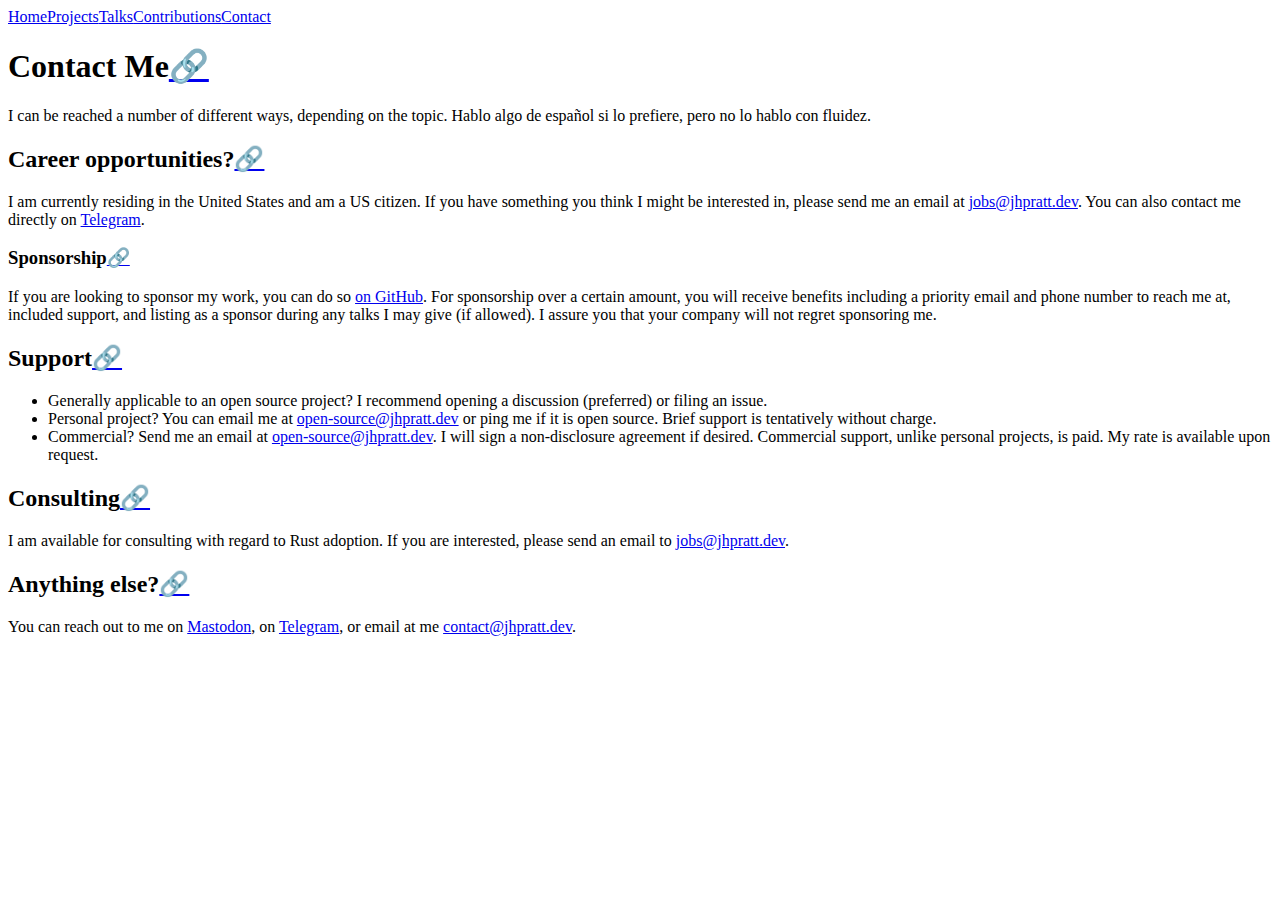
<file: contact/index.html>
<!doctype html><html lang=en><head><meta charset=utf-8><meta content="width=device-width,initial-scale=1.0" name=viewport><title>Contact | jhpratt.dev</title><link href="https://jhpratt.dev/base.css?h=36dfebf3460d1751bd49" rel=stylesheet><link href="https://jhpratt.dev/jhp.svg?h=d5ad3c9b46fe1dc5c0a3" rel=icon type=image/svg+xml><body><nav><a href=https://jhpratt.dev/>Home</a><a href=https://jhpratt.dev/projects/>Projects</a><a href=https://jhpratt.dev/talks/>Talks</a><a href=https://jhpratt.dev/contributions/>Contributions</a><a href=https://jhpratt.dev/contact/>Contact</a></nav><main><h1 id=contact-me>Contact Me<a aria-label="Anchor link for: contact-me" class=anchor href=#contact-me tabindex=-1>🔗</a></h1><p>I can be reached a number of different ways, depending on the topic. <span lang=es>Hablo algo de español si lo prefiere, pero no lo hablo con fluidez.</span><h2 id=career-opportunities>Career opportunities?<a aria-label="Anchor link for: career-opportunities" class=anchor href=#career-opportunities tabindex=-1>🔗</a></h2><p>I am currently residing in the United States and am a US citizen. If you have something you think I might be interested in, please send me an email at <a href=mailto:jobs@jhpratt.dev>jobs@jhpratt.dev</a>. You can also contact me directly on <a rel="nofollow noreferrer" href=https://t.me/jhpratt>Telegram</a>.<h3 id=sponsorship>Sponsorship<a aria-label="Anchor link for: sponsorship" class=anchor href=#sponsorship tabindex=-1>🔗</a></h3><p>If you are looking to sponsor my work, you can do so <a rel="nofollow noreferrer" href=https://github.com/sponsors/jhpratt>on GitHub</a>. For sponsorship over a certain amount, you will receive benefits including a priority email and phone number to reach me at, included support, and listing as a sponsor during any talks I may give (if allowed). I assure you that your company will not regret sponsoring me.<h2 id=support>Support<a aria-label="Anchor link for: support" class=anchor href=#support tabindex=-1>🔗</a></h2><ul><li>Generally applicable to an open source project? I recommend opening a discussion (preferred) or filing an issue.<li>Personal project? You can email me at <a href=mailto:open-source@jhpratt.dev>open-source@jhpratt.dev</a> or ping me if it is open source. Brief support is tentatively without charge.<li>Commercial? Send me an email at <a href=mailto:open-source@jhpratt.dev>open-source@jhpratt.dev</a>. I will sign a non-disclosure agreement if desired. Commercial support, unlike personal projects, is paid. My rate is available upon request.</ul><h2 id=consulting>Consulting<a aria-label="Anchor link for: consulting" class=anchor href=#consulting tabindex=-1>🔗</a></h2><p>I am available for consulting with regard to Rust adoption. If you are interested, please send an email to <a href=mailto:jobs@jhpratt.dev>jobs@jhpratt.dev</a>.<h2 id=anything-else>Anything else?<a aria-label="Anchor link for: anything-else" class=anchor href=#anything-else tabindex=-1>🔗</a></h2><p>You can reach out to me on <a rel="nofollow noreferrer" href=https://mastodon.social/@jhpratt>Mastodon</a>, on <a rel="nofollow noreferrer" href=https://t.me/jhpratt>Telegram</a>, or email at me <a href=mailto:contact@jhpratt.dev>contact@jhpratt.dev</a>.</main>
</file>
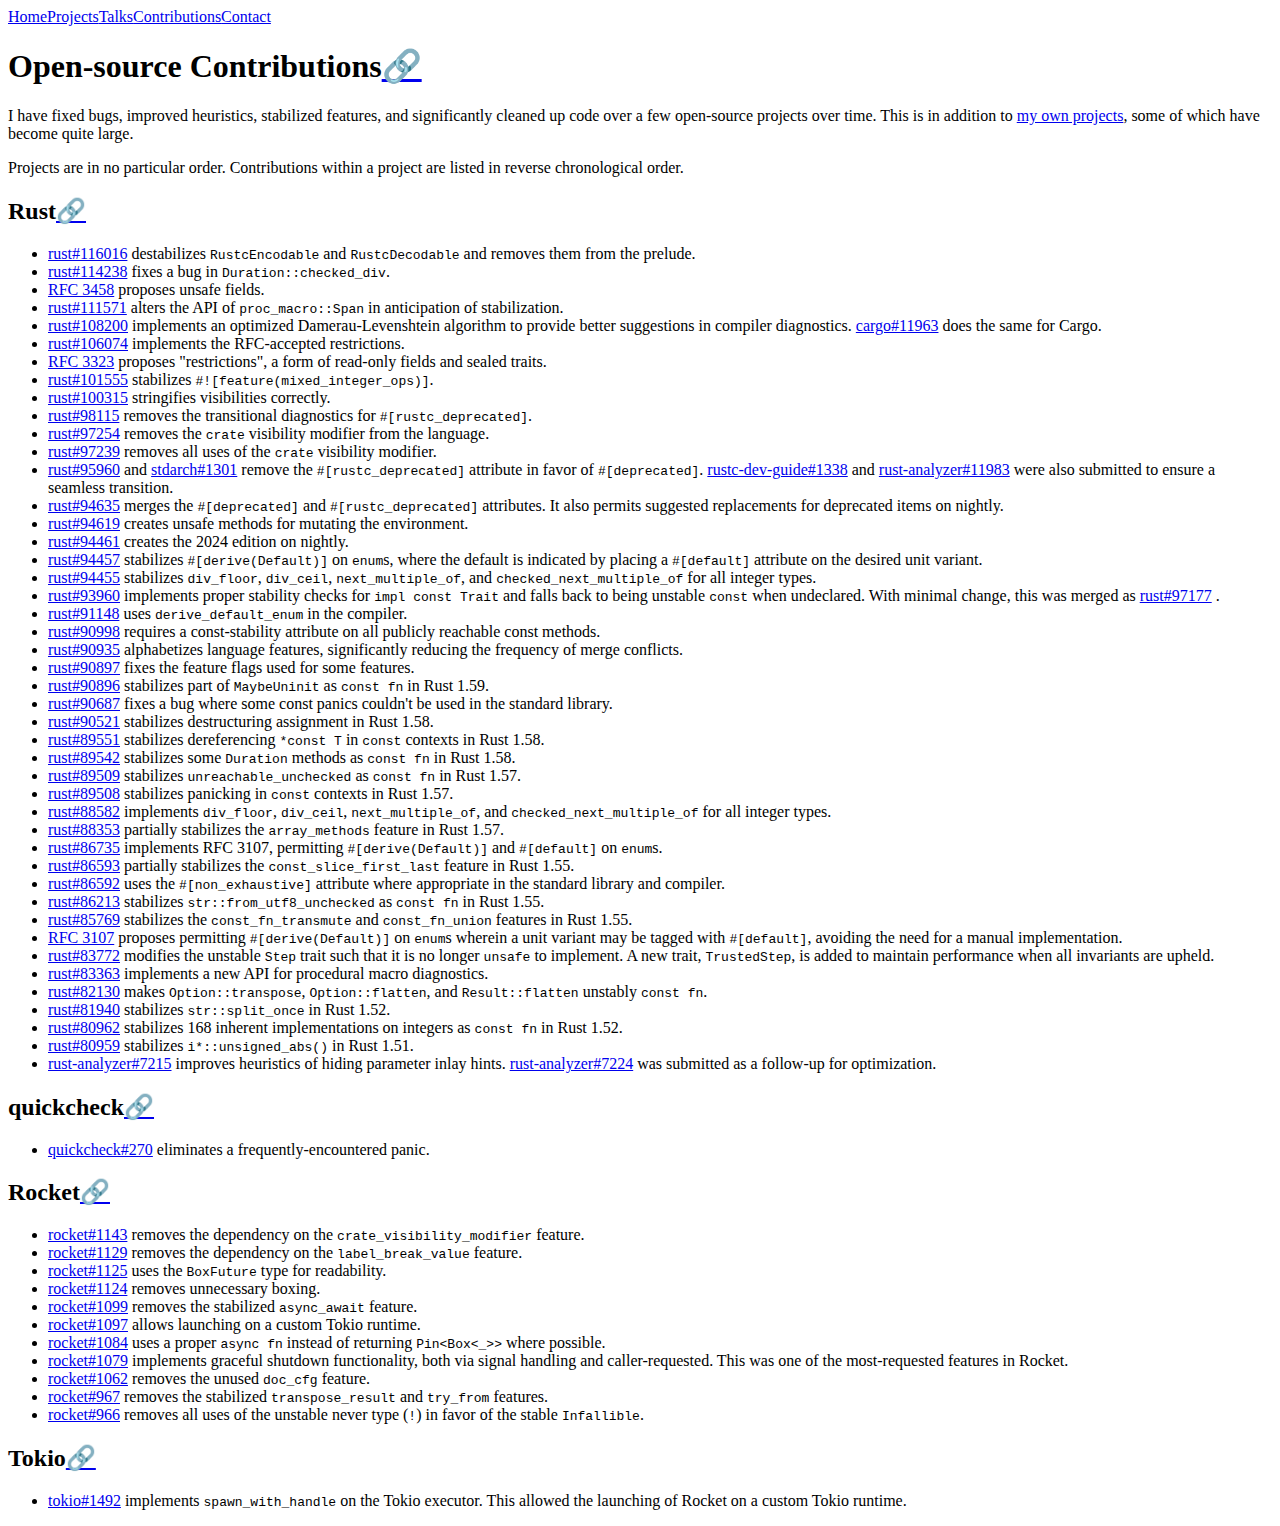
<file: contributions/index.html>
<!doctype html><html lang=en><head><meta charset=utf-8><meta content="width=device-width,initial-scale=1.0" name=viewport><title>Contributions | jhpratt.dev</title><link href="https://jhpratt.dev/base.css?h=36dfebf3460d1751bd49" rel=stylesheet><link href="https://jhpratt.dev/jhp.svg?h=d5ad3c9b46fe1dc5c0a3" rel=icon type=image/svg+xml><body><nav><a href=https://jhpratt.dev/>Home</a><a href=https://jhpratt.dev/projects/>Projects</a><a href=https://jhpratt.dev/talks/>Talks</a><a href=https://jhpratt.dev/contributions/>Contributions</a><a href=https://jhpratt.dev/contact/>Contact</a></nav><main><h1 id=open-source-contributions>Open-source Contributions<a aria-label="Anchor link for: open-source-contributions" class=anchor href=#open-source-contributions tabindex=-1>🔗</a></h1><p>I have fixed bugs, improved heuristics, stabilized features, and significantly cleaned up code over a few open-source projects over time. This is in addition to <a href=https://jhpratt.dev/projects/>my own projects</a>, some of which have become quite large.<p>Projects are in no particular order. Contributions within a project are listed in reverse chronological order.<h2 id=rust>Rust<a aria-label="Anchor link for: rust" class=anchor href=#rust tabindex=-1>🔗</a></h2><ul><li><a href=https://github.com/rust-lang/rust/pull/116016>rust#116016</a> destabilizes <code>RustcEncodable</code> and <code>RustcDecodable</code> and removes them from the prelude.<li><a href=https://github.com/rust-lang/rust/pull/114238>rust#114238</a> fixes a bug in <code>Duration::checked_div</code>.<li><a href=https://github.com/rust-lang/rfcs/pull/3458>RFC 3458</a> proposes unsafe fields.<li><a href=https://github.com/rust-lang/rust/pull/111571>rust#111571</a> alters the API of <code>proc_macro::Span</code> in anticipation of stabilization.<li><a href=https://github.com/rust-lang/rust/pull/108200>rust#108200</a> implements an optimized Damerau-Levenshtein algorithm to provide better suggestions in compiler diagnostics. <a href=https://github.com/rust-lang/cargo/pull/11963>cargo#11963</a> does the same for Cargo.<li><a href=https://github.com/rust-lang/rust/pull/106074>rust#106074</a> implements the RFC-accepted restrictions.<li><a href=https://github.com/rust-lang/rfcs/pull/3323>RFC 3323</a> proposes "restrictions", a form of read-only fields and sealed traits.<li><a href=https://github.com/rust-lang/rust/pull/101555>rust#101555</a> stabilizes <code>#![feature(mixed_integer_ops)]</code>.<li><a href=https://github.com/rust-lang/rust/pull/100315>rust#100315</a> stringifies visibilities correctly.<li><a href=https://github.com/rust-lang/rust/pull/98115>rust#98115</a> removes the transitional diagnostics for <code>#[rustc_deprecated]</code>.<li><a href=https://github.com/rust-lang/rust/pull/97254>rust#97254</a> removes the <code>crate</code> visibility modifier from the language.<li><a href=https://github.com/rust-lang/rust/pull/97239>rust#97239</a> removes all uses of the <code>crate</code> visibility modifier.<li><a href=https://github.com/rust-lang/rust/pull/95960>rust#95960</a> and <a href=https://github.com/rust-lang/stdarch/pull/1301>stdarch#1301</a> remove the <code>#[rustc_deprecated]</code> attribute in favor of <code>#[deprecated]</code>. <a href=https://github.com/rust-lang/rustc-dev-guide/pull/1338>rustc-dev-guide#1338</a> and <a href=https://github.com/rust-lang/rust-analyzer/pull/11983>rust-analyzer#11983</a> were also submitted to ensure a seamless transition.<li><a href=https://github.com/rust-lang/rust/pull/94635>rust#94635</a> merges the <code>#[deprecated]</code> and <code>#[rustc_deprecated]</code> attributes. It also permits suggested replacements for deprecated items on nightly.<li><a href=https://github.com/rust-lang/rust/pull/94619>rust#94619</a> creates unsafe methods for mutating the environment.<li><a href=https://github.com/rust-lang/rust/pull/94461>rust#94461</a> creates the 2024 edition on nightly.<li><a href=https://github.com/rust-lang/rust/pull/94457>rust#94457</a> stabilizes <code>#[derive(Default)]</code> on <code>enum</code>s, where the default is indicated by placing a <code>#[default]</code> attribute on the desired unit variant.<li><a href=https://github.com/rust-lang/rust/pull/94455>rust#94455</a> stabilizes <code>div_floor</code>, <code>div_ceil</code>, <code>next_multiple_of</code>, and <code>checked_next_multiple_of</code> for all integer types.<li><a href=https://github.com/rust-lang/rust/pull/93960>rust#93960</a> implements proper stability checks for <code>impl const Trait</code> and falls back to being unstable <code>const</code> when undeclared. With minimal change, this was merged as <a href=https://github.com/rust-lang/rust/pull/97177>rust#97177</a> .<li><a href=https://github.com/rust-lang/rust/pull/91148>rust#91148</a> uses <code>derive_default_enum</code> in the compiler.<li><a href=https://github.com/rust-lang/rust/pull/90998>rust#90998</a> requires a const-stability attribute on all publicly reachable const methods.<li><a href=https://github.com/rust-lang/rust/pull/90935>rust#90935</a> alphabetizes language features, significantly reducing the frequency of merge conflicts.<li><a href=https://github.com/rust-lang/rust/pull/90897>rust#90897</a> fixes the feature flags used for some features.<li><a href=https://github.com/rust-lang/rust/pull/90896>rust#90896</a> stabilizes part of <code>MaybeUninit</code> as <code>const fn</code> in Rust 1.59.<li><a href=https://github.com/rust-lang/rust/pull/90687>rust#90687</a> fixes a bug where some const panics couldn't be used in the standard library.<li><a href=https://github.com/rust-lang/rust/pull/90521>rust#90521</a> stabilizes destructuring assignment in Rust 1.58.<li><a href=https://github.com/rust-lang/rust/pull/89551>rust#89551</a> stabilizes dereferencing <code>*const T</code> in <code>const</code> contexts in Rust 1.58.<li><a href=https://github.com/rust-lang/rust/pull/89542>rust#89542</a> stabilizes some <code>Duration</code> methods as <code>const fn</code> in Rust 1.58.<li><a href=https://github.com/rust-lang/rust/pull/89509>rust#89509</a> stabilizes <code>unreachable_unchecked</code> as <code>const fn</code> in Rust 1.57.<li><a href=https://github.com/rust-lang/rust/pull/89508>rust#89508</a> stabilizes panicking in <code>const</code> contexts in Rust 1.57.<li><a href=https://github.com/rust-lang/rust/pull/88582>rust#88582</a> implements <code>div_floor</code>, <code>div_ceil</code>, <code>next_multiple_of</code>, and <code>checked_next_multiple_of</code> for all integer types.<li><a href=https://github.com/rust-lang/rust/pull/88353>rust#88353</a> partially stabilizes the <code>array_methods</code> feature in Rust 1.57.<li><a href=https://github.com/rust-lang/rust/pull/86735>rust#86735</a> implements RFC 3107, permitting <code>#[derive(Default)]</code> and <code>#[default]</code> on <code>enum</code>s.<li><a href=https://github.com/rust-lang/rust/pull/86593>rust#86593</a> partially stabilizes the <code>const_slice_first_last</code> feature in Rust 1.55.<li><a href=https://github.com/rust-lang/rust/pull/86592>rust#86592</a> uses the <code>#[non_exhaustive]</code> attribute where appropriate in the standard library and compiler.<li><a href=https://github.com/rust-lang/rust/pull/86213>rust#86213</a> stabilizes <code>str::from_utf8_unchecked</code> as <code>const fn</code> in Rust 1.55.<li><a href=https://github.com/rust-lang/rust/pull/85769>rust#85769</a> stabilizes the <code>const_fn_transmute</code> and <code>const_fn_union</code> features in Rust 1.55.<li><a href=https://github.com/rust-lang/rfcs/pull/3107>RFC 3107</a> proposes permitting <code>#[derive(Default)]</code> on <code>enum</code>s wherein a unit variant may be tagged with <code>#[default]</code>, avoiding the need for a manual implementation.<li><a href=https://github.com/rust-lang/rust/pull/83772>rust#83772</a> modifies the unstable <code>Step</code> trait such that it is no longer <code>unsafe</code> to implement. A new trait, <code>TrustedStep</code>, is added to maintain performance when all invariants are upheld.<li><a href=https://github.com/rust-lang/rust/pull/83363>rust#83363</a> implements a new API for procedural macro diagnostics.<li><a href=https://github.com/rust-lang/rust/pull/82130>rust#82130</a> makes <code>Option::transpose</code>, <code>Option::flatten</code>, and <code>Result::flatten</code> unstably <code>const fn</code>.<li><a href=https://github.com/rust-lang/rust/pull/81940>rust#81940</a> stabilizes <code>str::split_once</code> in Rust 1.52.<li><a href=https://github.com/rust-lang/rust/pull/80962>rust#80962</a> stabilizes 168 inherent implementations on integers as <code>const fn</code> in Rust 1.52.<li><a href=https://github.com/rust-lang/rust/pull/80959>rust#80959</a> stabilizes <code>i*::unsigned_abs()</code> in Rust 1.51.<li><a href=https://github.com/rust-lang/rust-analyzer/pull/7215>rust-analyzer#7215</a> improves heuristics of hiding parameter inlay hints. <a href=https://github.com/rust-lang/rust-analyzer/pull/7224>rust-analyzer#7224</a> was submitted as a follow-up for optimization.</ul><h2 id=quickcheck>quickcheck<a aria-label="Anchor link for: quickcheck" class=anchor href=#quickcheck tabindex=-1>🔗</a></h2><ul><li><a href=https://github.com/BurntSushi/quickcheck/pull/270>quickcheck#270</a> eliminates a frequently-encountered panic.</ul><h2 id=rocket>Rocket<a aria-label="Anchor link for: rocket" class=anchor href=#rocket tabindex=-1>🔗</a></h2><ul><li><a href=https://github.com/SergioBenitez/Rocket/pull/1143>rocket#1143</a> removes the dependency on the <code>crate_visibility_modifier</code> feature.<li><a href=https://github.com/SergioBenitez/Rocket/pull/1129>rocket#1129</a> removes the dependency on the <code>label_break_value</code> feature.<li><a href=https://github.com/SergioBenitez/Rocket/pull/1125>rocket#1125</a> uses the <code>BoxFuture</code> type for readability.<li><a href=https://github.com/SergioBenitez/Rocket/pull/1124>rocket#1124</a> removes unnecessary boxing.<li><a href=https://github.com/SergioBenitez/Rocket/pull/1099>rocket#1099</a> removes the stabilized <code>async_await</code> feature.<li><a href=https://github.com/SergioBenitez/Rocket/pull/1097>rocket#1097</a> allows launching on a custom Tokio runtime.<li><a href=https://github.com/SergioBenitez/Rocket/pull/1084>rocket#1084</a> uses a proper <code>async fn</code> instead of returning <code>Pin&LTBox<_>></code> where possible.<li><a href=https://github.com/SergioBenitez/Rocket/pull/1079>rocket#1079</a> implements graceful shutdown functionality, both via signal handling and caller-requested. This was one of the most-requested features in Rocket.<li><a href=https://github.com/SergioBenitez/Rocket/pull/1062>rocket#1062</a> removes the unused <code>doc_cfg</code> feature.<li><a href=https://github.com/SergioBenitez/Rocket/pull/967>rocket#967</a> removes the stabilized <code>transpose_result</code> and <code>try_from</code> features.<li><a href=https://github.com/SergioBenitez/Rocket/pull/966>rocket#966</a> removes all uses of the unstable never type (<code>!</code>) in favor of the stable <code>Infallible</code>.</ul><h2 id=tokio>Tokio<a aria-label="Anchor link for: tokio" class=anchor href=#tokio tabindex=-1>🔗</a></h2><ul><li><a href=https://github.com/tokio-rs/tokio/pull/1492>tokio#1492</a> implements <code>spawn_with_handle</code> on the Tokio executor. This allowed the launching of Rocket on a custom Tokio runtime.</ul></main>
</file>
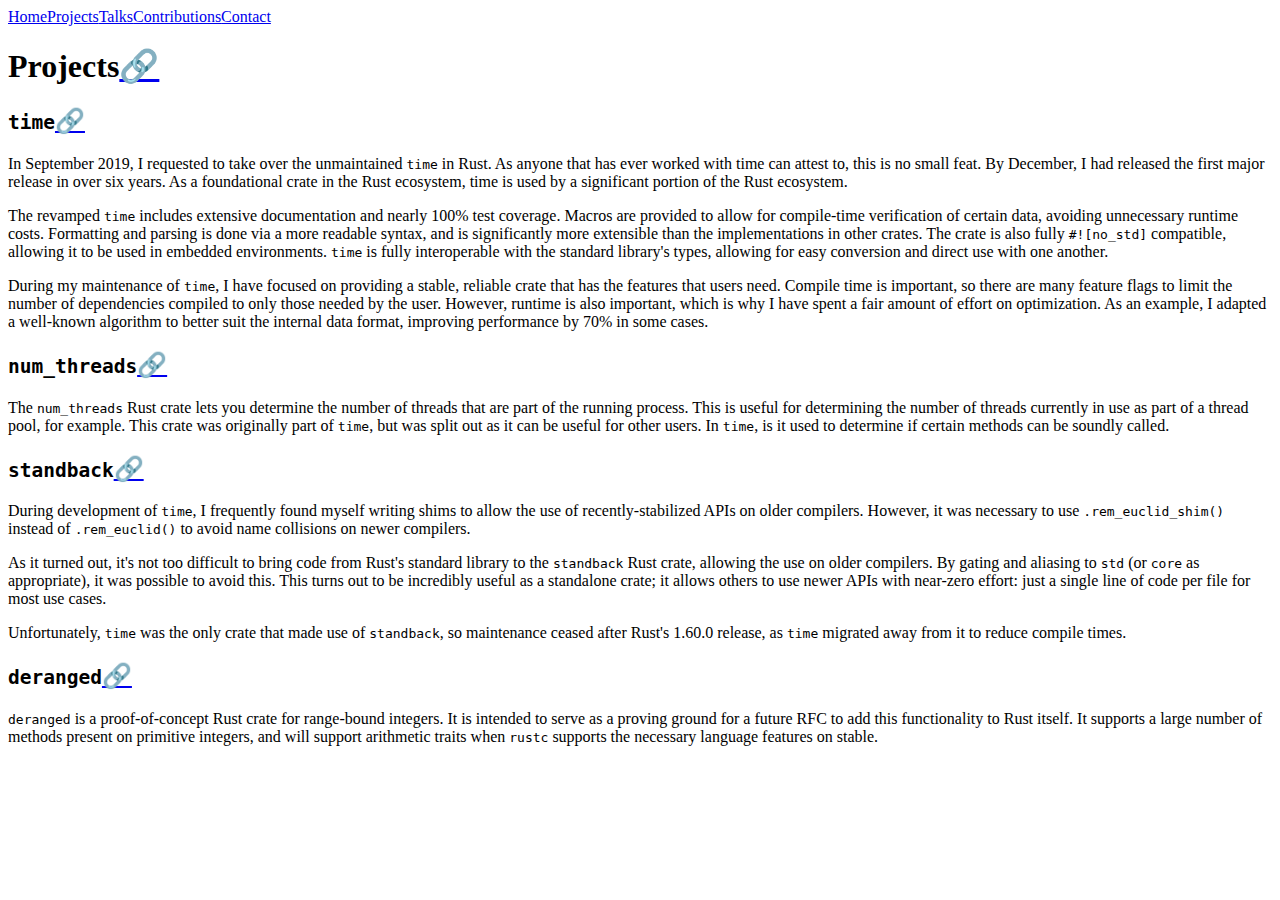
<file: projects/index.html>
<!doctype html><html lang=en><head><meta charset=utf-8><meta content="width=device-width,initial-scale=1.0" name=viewport><title>Projects | jhpratt.dev</title><link href="https://jhpratt.dev/base.css?h=36dfebf3460d1751bd49" rel=stylesheet><link href="https://jhpratt.dev/jhp.svg?h=d5ad3c9b46fe1dc5c0a3" rel=icon type=image/svg+xml><body><nav><a href=https://jhpratt.dev/>Home</a><a href=https://jhpratt.dev/projects/>Projects</a><a href=https://jhpratt.dev/talks/>Talks</a><a href=https://jhpratt.dev/contributions/>Contributions</a><a href=https://jhpratt.dev/contact/>Contact</a></nav><main><h1 id=projects>Projects<a aria-label="Anchor link for: projects" class=anchor href=#projects tabindex=-1>🔗</a></h1><h2 id=time><code>time</code><a aria-label="Anchor link for: time" class=anchor href=#time tabindex=-1>🔗</a></h2><p>In September 2019, I requested to take over the unmaintained <code>time</code> in Rust. As anyone that has ever worked with time can attest to, this is no small feat. By December, I had released the first major release in over six years. As a foundational crate in the Rust ecosystem, time is used by a significant portion of the Rust ecosystem.<p>The revamped <code>time</code> includes extensive documentation and nearly 100% test coverage. Macros are provided to allow for compile-time verification of certain data, avoiding unnecessary runtime costs. Formatting and parsing is done via a more readable syntax, and is significantly more extensible than the implementations in other crates. The crate is also fully <code>#![no_std]</code> compatible, allowing it to be used in embedded environments. <code>time</code> is fully interoperable with the standard library's types, allowing for easy conversion and direct use with one another.<p>During my maintenance of <code>time</code>, I have focused on providing a stable, reliable crate that has the features that users need. Compile time is important, so there are many feature flags to limit the number of dependencies compiled to only those needed by the user. However, runtime is also important, which is why I have spent a fair amount of effort on optimization. As an example, I adapted a well-known algorithm to better suit the internal data format, improving performance by 70% in some cases.<h2 id=num-threads><code>num_threads</code><a aria-label="Anchor link for: num-threads" class=anchor href=#num-threads tabindex=-1>🔗</a></h2><p>The <code>num_threads</code> Rust crate lets you determine the number of threads that are part of the running process. This is useful for determining the number of threads currently in use as part of a thread pool, for example. This crate was originally part of <code>time</code>, but was split out as it can be useful for other users. In <code>time</code>, is it used to determine if certain methods can be soundly called.<h2 id=standback><code>standback</code><a aria-label="Anchor link for: standback" class=anchor href=#standback tabindex=-1>🔗</a></h2><p>During development of <code>time</code>, I frequently found myself writing shims to allow the use of recently-stabilized APIs on older compilers. However, it was necessary to use <code>.rem_euclid_shim()</code> instead of <code>.rem_euclid()</code> to avoid name collisions on newer compilers.<p>As it turned out, it's not too difficult to bring code from Rust's standard library to the <code>standback</code> Rust crate, allowing the use on older compilers. By gating and aliasing to <code>std</code> (or <code>core</code> as appropriate), it was possible to avoid this. This turns out to be incredibly useful as a standalone crate; it allows others to use newer APIs with near-zero effort: just a single line of code per file for most use cases.<p>Unfortunately, <code>time</code> was the only crate that made use of <code>standback</code>, so maintenance ceased after Rust's 1.60.0 release, as <code>time</code> migrated away from it to reduce compile times.<h2 id=deranged><code>deranged</code><a aria-label="Anchor link for: deranged" class=anchor href=#deranged tabindex=-1>🔗</a></h2><p><code>deranged</code> is a proof-of-concept Rust crate for range-bound integers. It is intended to serve as a proving ground for a future RFC to add this functionality to Rust itself. It supports a large number of methods present on primitive integers, and will support arithmetic traits when <code>rustc</code> supports the necessary language features on stable.</main>
</file>
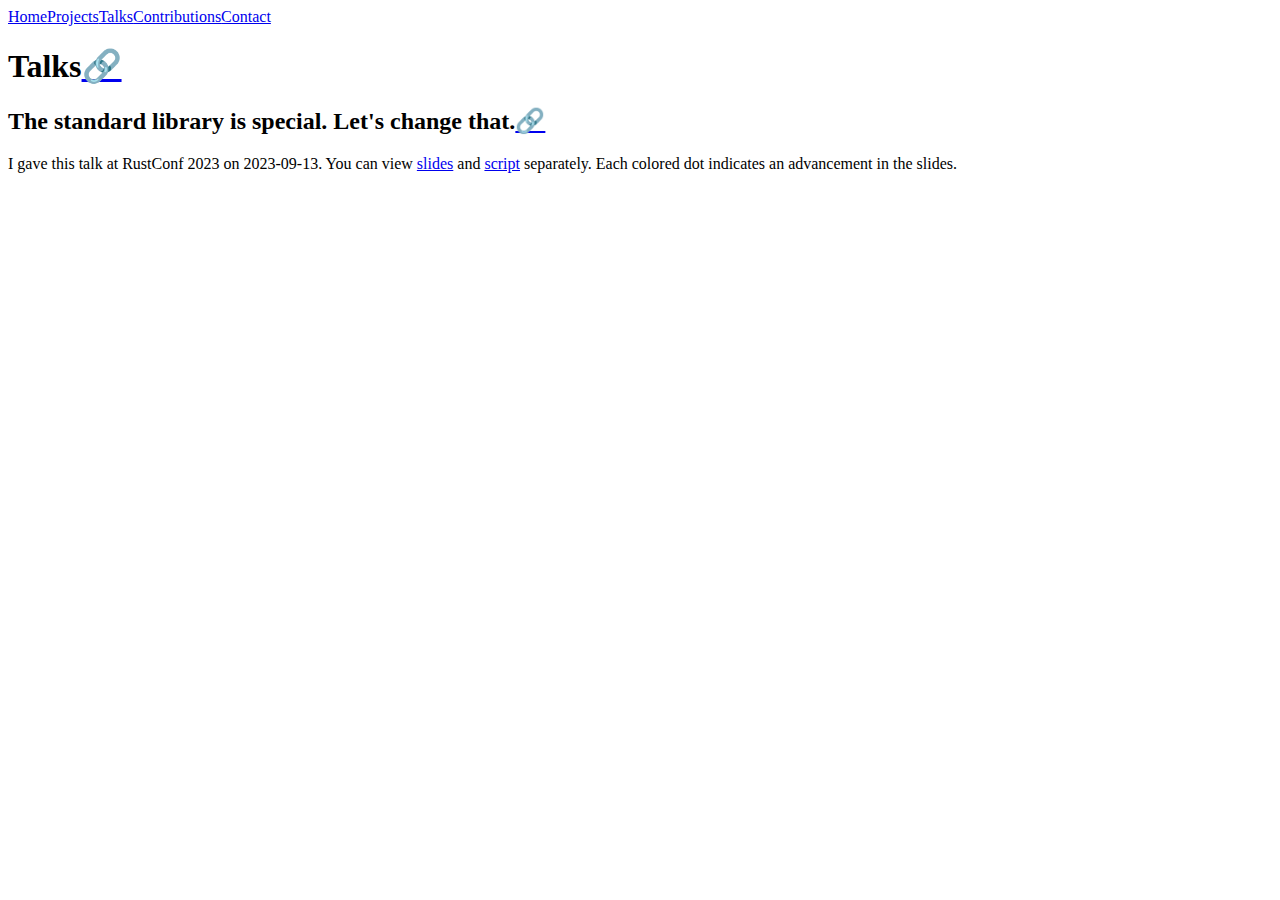
<file: talks/index.html>
<!doctype html><html lang=en><head><meta charset=utf-8><meta content="width=device-width,initial-scale=1.0" name=viewport><title>Talks | jhpratt.dev</title><link href="https://jhpratt.dev/base.css?h=36dfebf3460d1751bd49" rel=stylesheet><link href="https://jhpratt.dev/jhp.svg?h=d5ad3c9b46fe1dc5c0a3" rel=icon type=image/svg+xml><body><nav><a href=https://jhpratt.dev/>Home</a><a href=https://jhpratt.dev/projects/>Projects</a><a href=https://jhpratt.dev/talks/>Talks</a><a href=https://jhpratt.dev/contributions/>Contributions</a><a href=https://jhpratt.dev/contact/>Contact</a></nav><main><h1 id=talks>Talks<a aria-label="Anchor link for: talks" class=anchor href=#talks tabindex=-1>🔗</a></h1><h2 id=the-standard-library-is-special-let-s-change-that>The standard library is special. Let's change that.<a aria-label="Anchor link for: the-standard-library-is-special-let-s-change-that" class=anchor href=#the-standard-library-is-special-let-s-change-that tabindex=-1>🔗</a></h2><p>I gave this talk at RustConf 2023 on 2023-09-13. You can view <a href=/presentations/rustconf-2023/slides.pdf>slides</a> and <a href=/presentations/rustconf-2023/script.pdf>script</a> separately. Each colored dot indicates an advancement in the slides.</p><iframe allow="accelerometer; autoplay; clipboard-write; encrypted-media; gyroscope; picture-in-picture; web-share" src="https://www.youtube-nocookie.com/embed/vPOlYFs6Bs0?si=g7gNTdmf7RjH_Tfd" title="YouTube video player" allowfullscreen frameborder=0 height=315 width=560></iframe></main>
</file>
